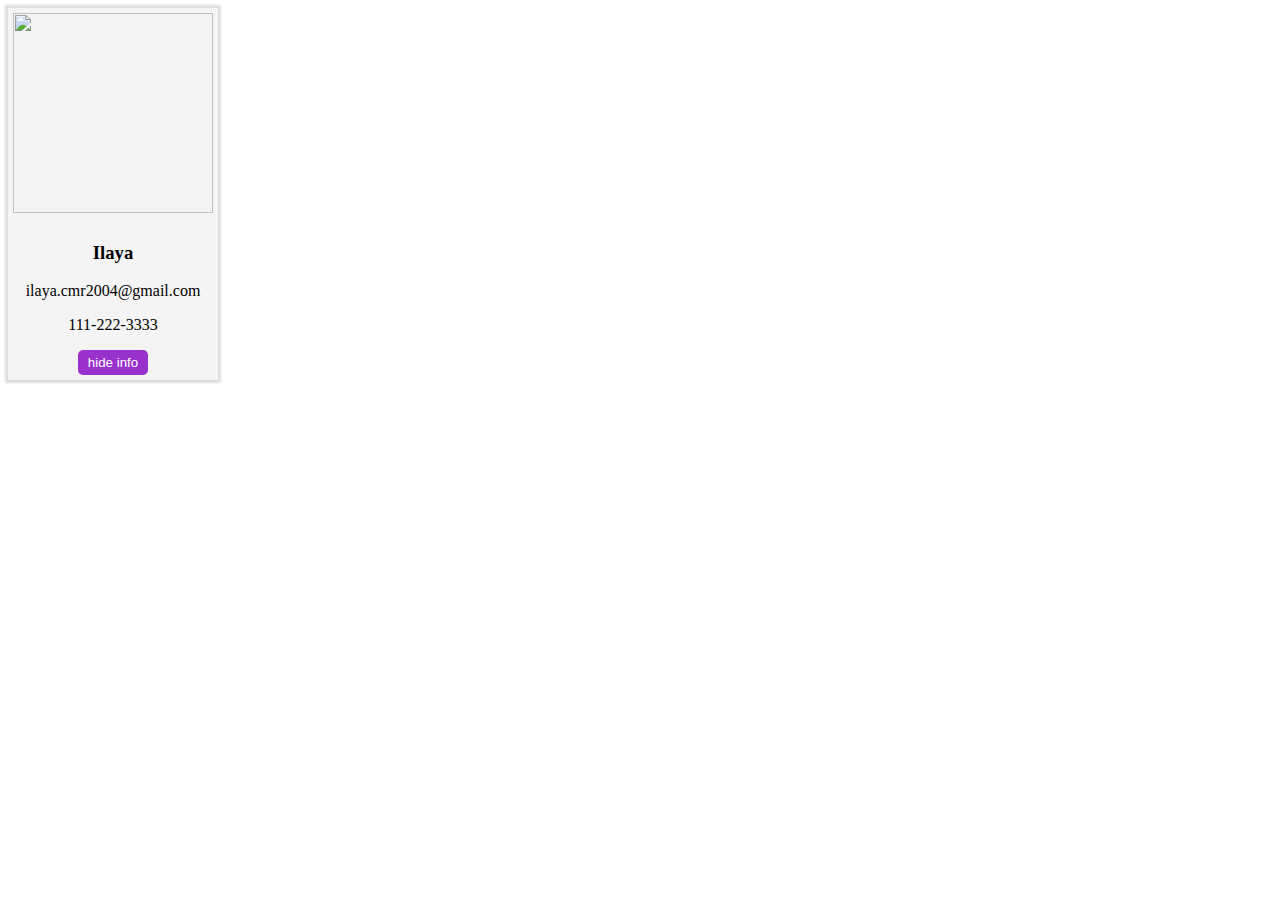
<file: custom elements/index.html>
<!DOCTYPE html>
<html lang="en">
<head>
    <meta charset="UTF-8">
    <meta http-equiv="X-UA-Compatible" content="IE=edge">
    <meta name="viewport" content="width=device-width, initial-scale=1.0">
    <title>custom elements</title>
 
</head>
<body>
    <user-card  name="Ilaya" image="https://randomuser.me/api/portraits/men/1.jpg">
        <div slot="email">ilaya.cmr2004@gmail.com</div>
        <div slot="phone">111-222-3333</div>
    </user-card>  
    
    <script src="index.js"></script>

</body>
</html>
</file>
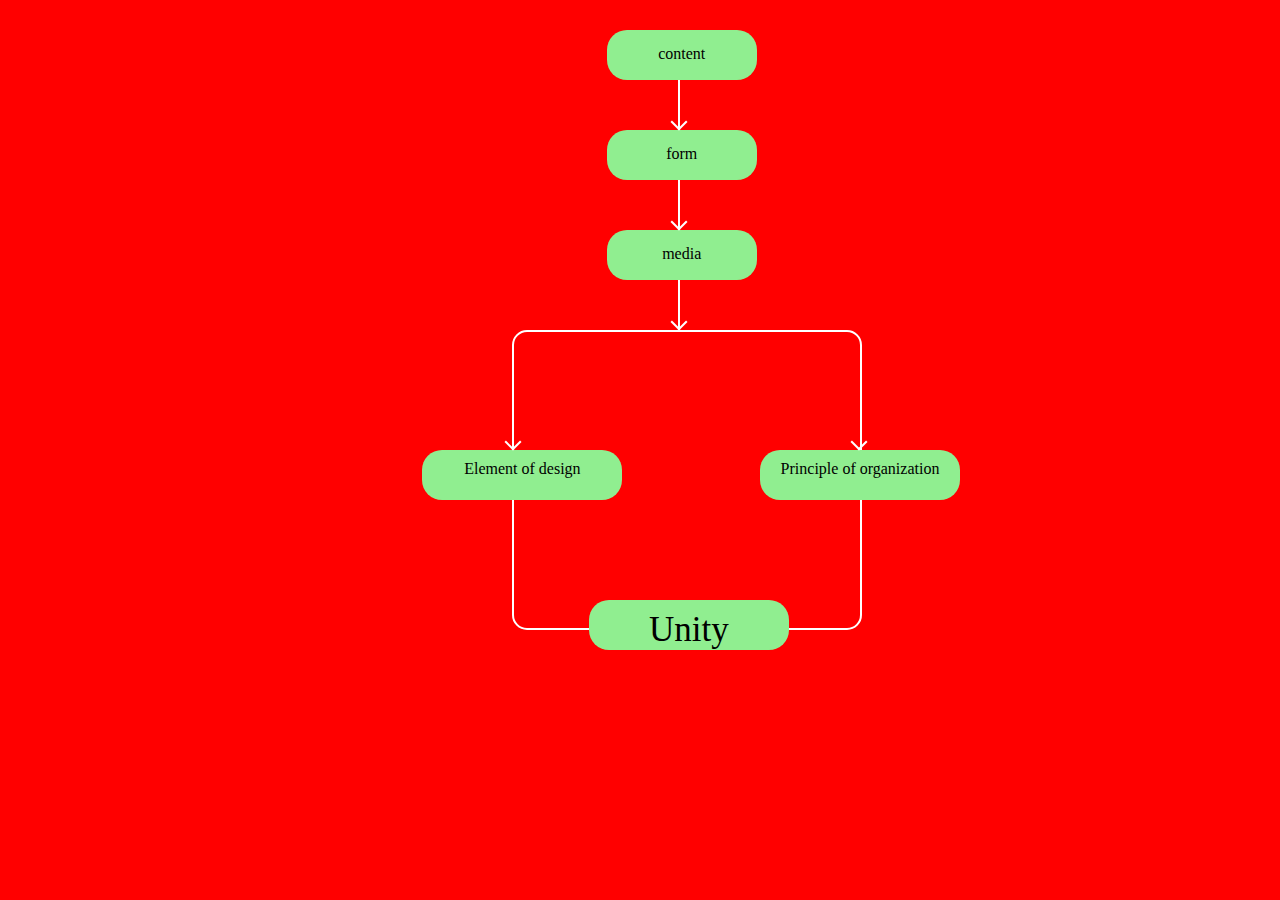
<file: arrowsbox.html>
<!DOCTYPE html>
<html>
<head>
	<title>arrows box</title>
	<link rel="stylesheet" type="text/css" href="arrowbox.css">
</head>
<body>
<div class="container"></div>
<div class="h1"></div>
<div class=" ss g1">content</div>
<div class=" ss g2">form</div>
<div class=" ss g3">media</div>
<div class=" rr w1">Element of design</div>
<div class=" rr w2">Principle of organization</div>
<div class=" rr w3">Unity</div>
<p><i class="down r1"></i></p>
<p><i class="down r2 "></i></p>
<p><i class="down r3"></i></p>
<p><i class="down r4"></i></p>
<p><i class="down r5"></i></p>
</body>
</html>
</file>
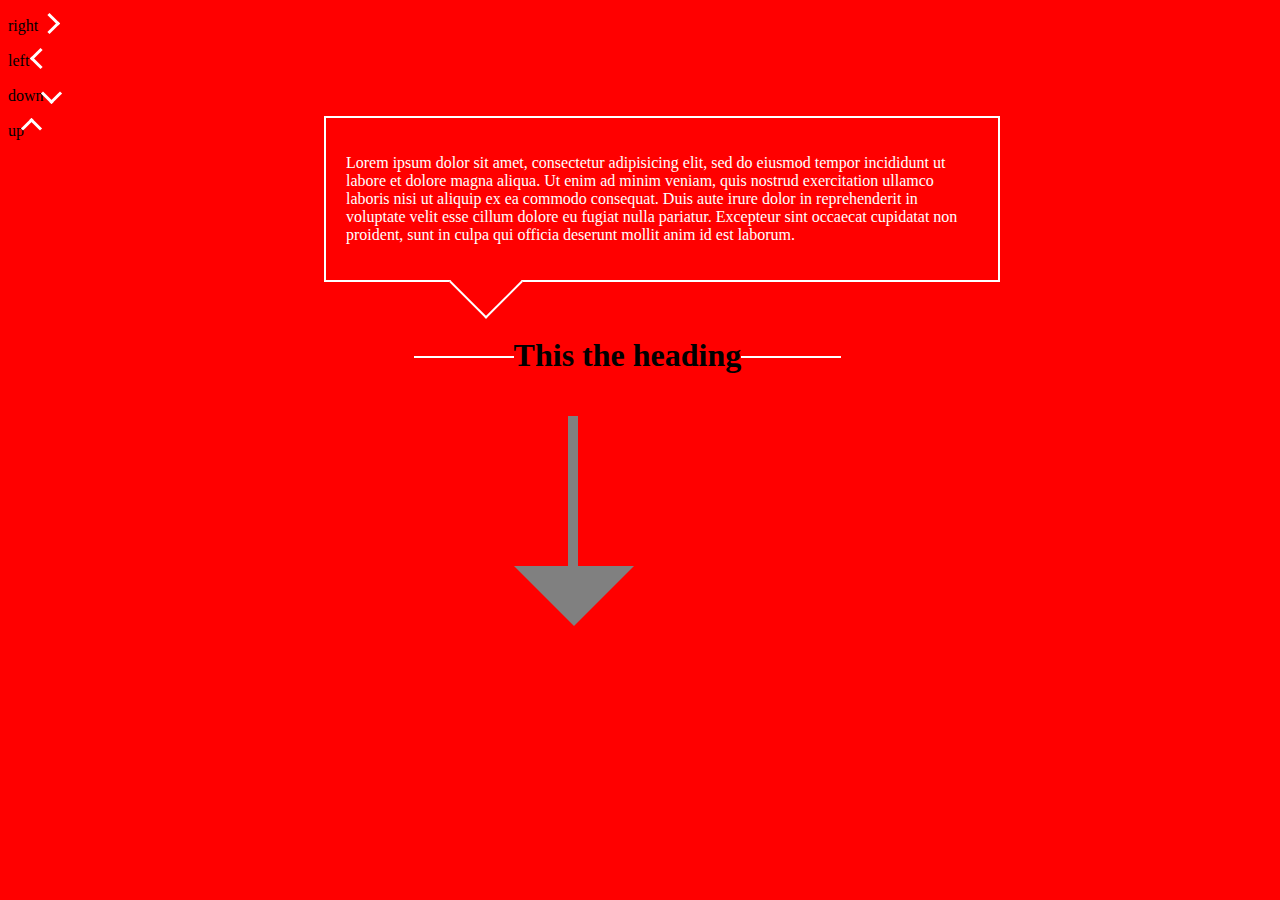
<file: boxarrow.html>
<!DOCTYPE html>
<html>
<head>
	<title>boxarrow</title>
	<link rel="stylesheet" type="text/css" href="boxarrow.css">
</head>
<body>
<div class="container">
	<p>Lorem ipsum dolor sit amet, consectetur adipisicing elit, sed do eiusmod
	tempor incididunt ut labore et dolore magna aliqua. Ut enim ad minim veniam,
	quis nostrud exercitation ullamco laboris nisi ut aliquip ex ea commodo
	consequat. Duis aute irure dolor in reprehenderit in voluptate velit esse
	cillum dolore eu fugiat nulla pariatur. Excepteur sint occaecat cupidatat non
	proident, sunt in culpa qui officia deserunt mollit anim id est laborum.</p>
</div>
<h1>This the heading</h1>
<p> right <i class="right"> </i></p>
<p> left <i class="left"></i></p>

<p> down<i class="bottom"></i></p>

<p> up<i class="top"></i></p>
<div class="g1"></div>
<div class="h1"></div>


</body>
</html>
</file>
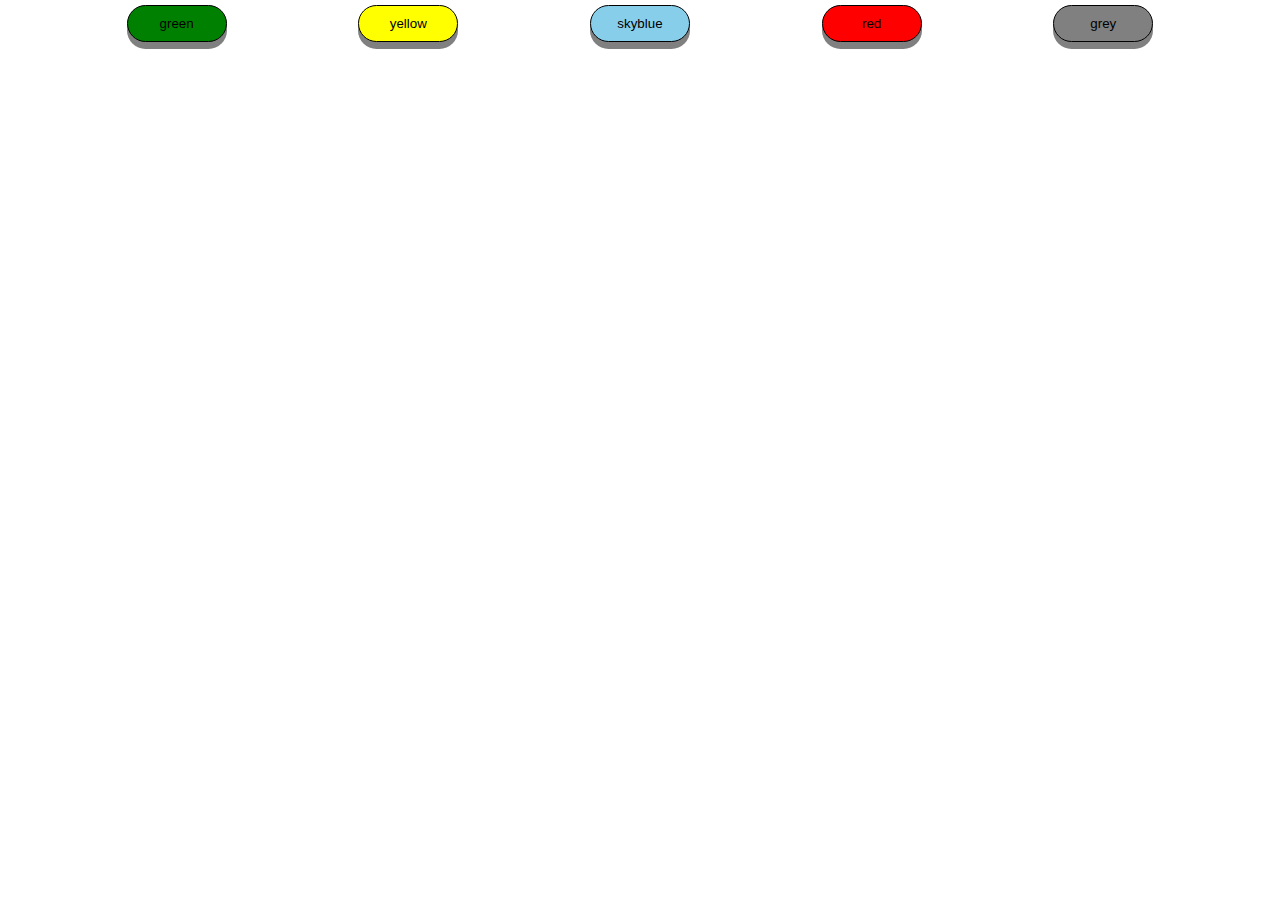
<file: button.html>
<!DOCTYPE html>
<html>
<head>
	<title>button</title>
	<link rel="stylesheet" type="text/css" href="button.css">
</head>
<body>
<button class="button h1" ><span>green</span></button>
<button class="button h2" ><span>yellow</span></button>
<button class="button h3" ><span>skyblue</span></button>
<button class="button h4" ><span>red</span></button>
<button class="button h5" ><span>grey</span></button>



</body>
</html>
</file>
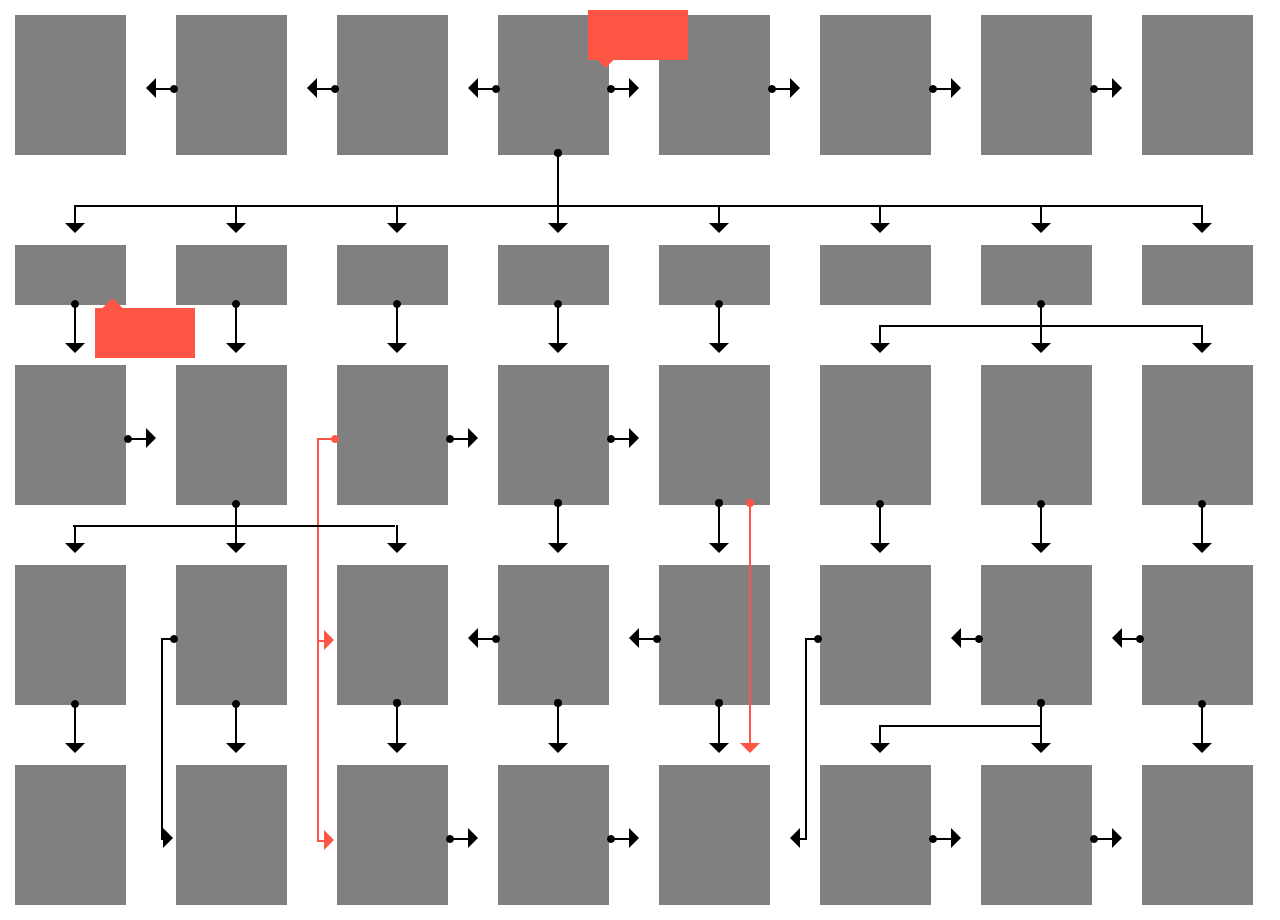
<file: flowchart.html>
<!DOCTYPE html>
<html>

<head>
	<title>flowchart</title>
	<link rel="stylesheet" type="text/css" href="flowchart.css">
</head>

<body>
	<div class="overall">

		<div class="main1">
			<div class="h1">
				<div class="n1"></div>
			</div>
			<div class="h2 h1">
				<div class="la"></div>
			</div>
			<div class="h3 h2 h1">
				<div class="la"></div>
			</div>
			<div class="h4 h2">
				<div class="j1"></div>
				<div class="o1"></div>
				<div class="la "></div>
				<div class="a"></div>
				<div class="inside">
					<div class="outsided">
					</div>
				</div>
			</div>
			<div class="h5 h4">
				<div class="ra"></div>
			</div>
			<div class="h6 h4 h5">
				<div class="ra"></div>
			</div>
			<div class="h7 h4 h5">
				<div class="ra"></div>
			</div>
			<div class="h8 h5">
				<div class="ra "></div>
			</div>
		</div>
		<div class="main2 main1">
			<div class="g1 g2">
				<div class=" k1"></div>
				<div class="m1"></div>
				<div class="zoho inside">
					<div class="bore outsided"></div>
				</div>
			</div>
			<div class="g2 g1">
				<div class=" k1"></div>
				<div class="m1"></div>
			</div>
			<div class="g3 g1 g2">
				<div class="k1"></div>
				<div class="m1"></div>

			</div>
			<div class="g4 g1 ">
				<div class=" k1"></div>
				<div class="m1"></div>
			</div>
			<div class="g5 g1 g2">
				<div class=" k1"></div>
				<div class="m1"></div>
			</div>
			<div class="g6 g2">
				<div class="m1"></div>
			</div>
			<div class="g7 g1 g2">
				<div class=" k1"></div>
				<div class="m1"></div>
			</div>
			<div class="g8 g2">
				<div class="m1"></div>
			</div>
		</div>
		<div class="main3 main1">
			<div class="f1 h4 ">
				<div class="m1"></div>
			</div>
			<div class="f2 h5 f8">
				<div class=" k1"></div>
				<div class="m1"></div>
				<div class="ra"></div>
			</div>
			<div class="f3 h4 ">
				<div class="m1"></div>
				<div class="f33"></div>
				<div class="y11"></div>
				<div class="y12 y11"></div>
			</div>
			<div class="f4 h4 h5">
				<div class="k1"></div>
				<div class="j1"></div>
				<div class="m1"></div>
				<div class="ra"></div>
			</div>
			<div class="f5 h5">
				<div class=" k1"></div>
				<div class="j1"></div>
				<div class="m1"></div>
				<div class="ra"></div>
				<div class="j1 f52 "></div>
			</div>


			<div class="f6 f8 g2 ">
				<div class=" k1"></div>
				<div class="m1"></div>

			</div>
			<div class="f7 f8 ">
				<div class=" k1"></div>
				<div class="m1"></div>
			</div>
			<div class="f8 g2 ">
				<div class=" k1"></div>
				<div class="m1"></div>
				<div class="i1"></div>
			</div>
		</div>
		<div class="main4 main1">
			<div class="t1 f8 g2">
				<div class="k1"></div>
				<div class="m1"></div>
				<div class="v1"></div>

			</div>
			<div class="t2 h2 f8">
				<div class="k1"></div>
				<div class="m1"></div>
				<div class="q1"></div>
				<div class="q2"></div>
			</div>
			<div class="t3 h1 g2">
				<div class="j1"></div>
				<div class="k1"></div>
				<div class="m1"></div>
				<div class="y31"></div>
				<div class="y32 ra"></div>
			</div>
			<div class="t4 h2 h1">
				<div class="j1"></div>
				<div class="k1"></div>
				<div class="m1"></div>
				<div class="la"></div>
			</div>
			<div class="t5 h2">
				<div class="j1"></div>
				<div class="k1"></div>
				<div class="m1"></div>
				<div class="la"></div>
				<div class="t51"></div>
			</div>
			<div class="t6 h2 h1">
				<div class="m1"></div>
				<div class="q1"></div>
				<div class="q2"></div>
			</div>
			<div class="t7 h2 h1">
				<div class="j1"></div>
				<div class="k1"></div>
				<div class="m1"></div>
				<div class="la"></div>
			</div>
			<div class="t8 h2 f8">
				<div class="k1"></div>
				<div class="m1"></div>
				<div class="la"></div>
			</div>
		</div>
		<div class="main5 main1">
			<div class="y1">
				<div class="m1"></div>
			</div>
			<div class="y2">
				<div class="m1"></div>
				<div class="ra1 ra"></div>
			</div>
			<div class="y3 h4">
				<div class="m1"></div>
				<div class="y31"></div>
				<div class="y32 ra"></div>
			</div>
			<div class="y4 h4 h5">
				<div class="m1"></div>
				<div class="ra"></div>
			</div>
			<div class="y5 h5">
				<div class="m1"></div>
				<div class="ra"></div>
				<div class="ymn m1"></div>
			</div>
			<div class="y6 h4 g2">
				<div class="m1"></div>
				<div class="a1"></div>
				<div class="la"></div>
				<div class="qq1 q2"></div>
			</div>
			<div class="y7 h4 h5">
				<div class="m1"></div>
				<div class="ra"></div>
			</div>
			<div class="y8 h5">
				<div class="m1"></div>
				<div class="ra"></div>
			</div>
		</div>
	</div>
</body>

</html>
</file>
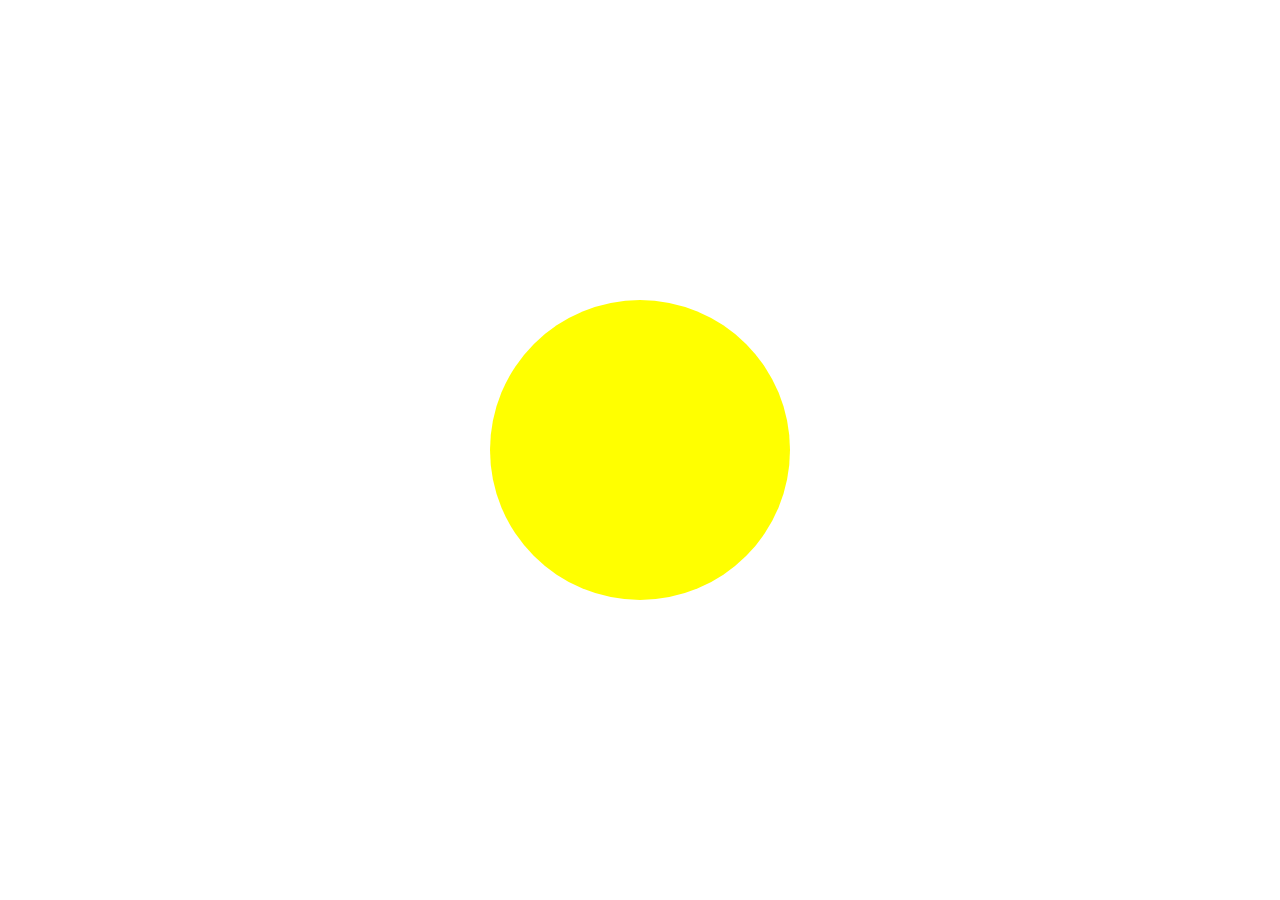
<file: events/clock.html>
<!DOCTYPE html>
<html lang="en">
<head>
    <meta charset="UTF-8">
    <meta http-equiv="X-UA-Compatible" content="IE=edge">
    <meta name="viewport" content="width=device-width, initial-scale=1.0">
    <link rel="stylesheet" href="clock.css">
    <script src="clock.js"></script>
    <title>Document</title>
</head>
<body onload="time()">
    <div class="circle"></div>
</body>
</html>
</file>
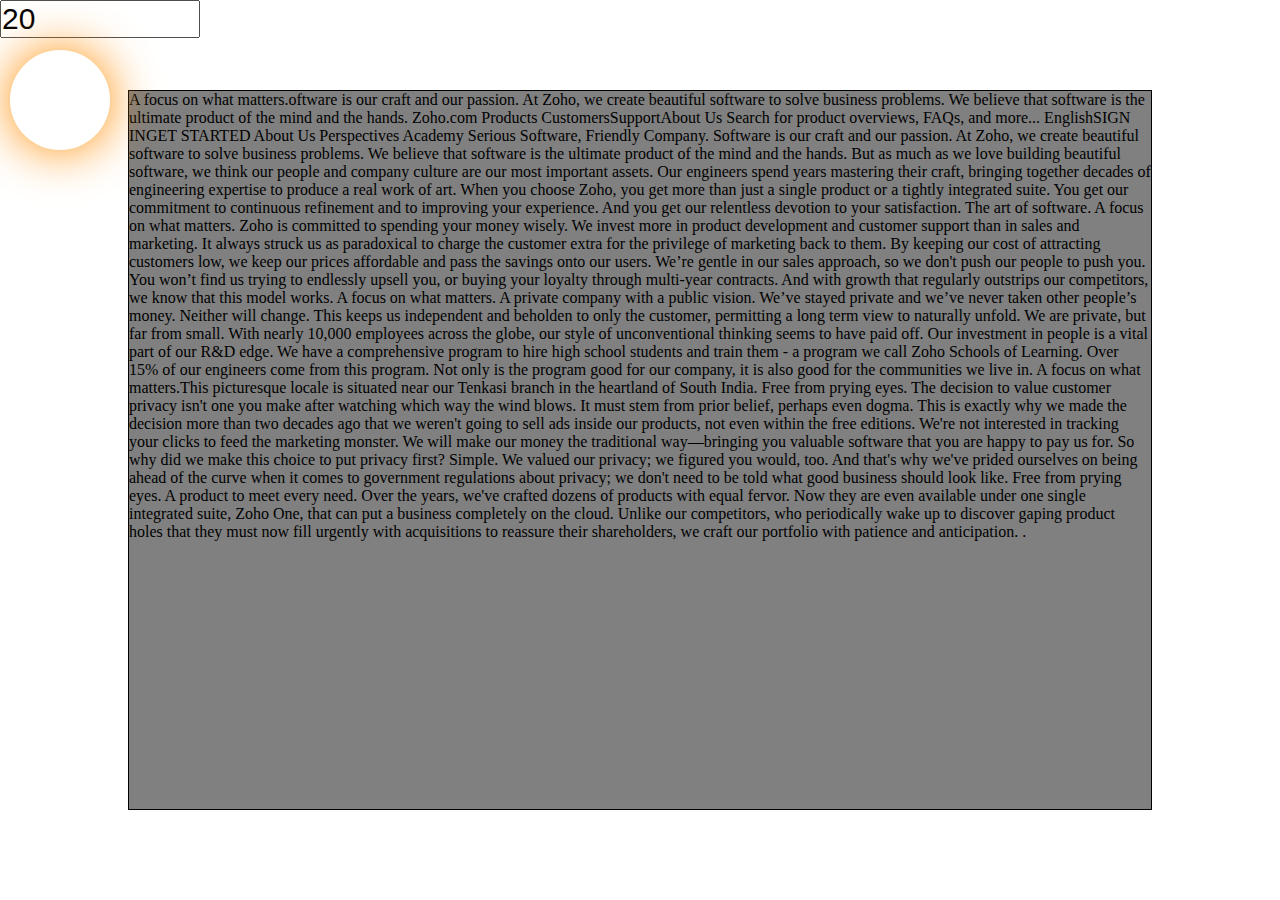
<file: events/highlight.html>
<!DOCTYPE html>
<html lang="en">

<head>
    <meta charset="UTF-8">
    <meta http-equiv="X-UA-Compatible" content="IE=edge">
    <meta name="viewport" content="width=device-width, initial-scale=1.0">
    <link rel="stylesheet" href="highlight.css">
    <script src="highlight.js"></script>
    <title>highlight</title>
</head>

<body>
    <input type="text" class="inputcolor" value="20">

    <div class="container" onmousemove="highlight(event)">
        A focus on what matters.oftware is our craft and our passion. At Zoho, we create beautiful software to solve
        business problems. We believe that software is the ultimate product of the mind and the hands.
        Zoho.com
        Products
        CustomersSupportAbout Us
        Search for product overviews, FAQs, and more...
        EnglishSIGN INGET STARTED
        About Us
        Perspectives
        Academy
        Serious Software, Friendly Company.
        Software is our craft and our passion. At Zoho, we create beautiful software to solve business problems. We
        believe that software is the ultimate product of the mind and the hands.

        But as much as we love building beautiful software, we think our people and company culture are our most
        important assets. Our engineers spend years mastering their craft, bringing together decades of engineering
        expertise to produce a real work of art. When you choose Zoho, you get more than just a single product or a
        tightly integrated suite. You get our commitment to continuous refinement and to improving your experience. And
        you get our relentless devotion to your satisfaction.

        The art of software.
        A focus on what matters.
        Zoho is committed to spending your money wisely. We invest more in product development and customer support than
        in sales and marketing. It always struck us as paradoxical to charge the customer extra for the privilege of
        marketing back to them. By keeping our cost of attracting customers low, we keep our prices affordable and pass
        the savings onto our users.

        We’re gentle in our sales approach, so we don't push our people to push you. You won’t find us trying to
        endlessly upsell you, or buying your loyalty through multi-year contracts. And with growth that regularly
        outstrips our competitors, we know that this model works.

        A focus on what matters.
        A private company with
        a public vision.
        We’ve stayed private and we’ve never taken other people’s money. Neither will change. This keeps us independent
        and beholden to only the customer, permitting a long term view to naturally unfold. We are private, but far from
        small. With nearly 10,000 employees across the globe, our style of unconventional thinking seems to have paid
        off.

        Our investment in people is a vital part of our R&D edge. We have a comprehensive program to hire high school
        students and train them - a program we call Zoho Schools of Learning. Over 15% of our engineers come from this
        program. Not only is the program good for our company, it is also good for the communities we live in.

        A focus on what matters.This picturesque locale is situated near our Tenkasi branch in the heartland of South
        India.
        Free from prying eyes.
        The decision to value customer privacy isn't one you make after watching which way the wind blows. It must stem
        from prior belief, perhaps even dogma. This is exactly why we made the decision more than two decades ago that
        we weren't going to sell ads inside our products, not even within the free editions. We're not interested in
        tracking your clicks to feed the marketing monster. We will make our money the traditional way—bringing you
        valuable software that you are happy to pay us for.

        So why did we make this choice to put privacy first? Simple. We valued our privacy; we figured you would, too.
        And that's why we've prided ourselves on being ahead of the curve when it comes to government regulations about
        privacy; we don't need to be told what good business should look like.

        Free from prying eyes.
        A product to meet
        every need.
        Over the years, we've crafted dozens of products with equal fervor. Now they are even available under one single
        integrated suite, Zoho One, that can put a business completely on the cloud. Unlike our competitors, who
        periodically wake up to discover gaping product holes that they must now fill urgently with acquisitions to
        reassure their shareholders, we craft our portfolio with patience and anticipation.

        .


    </div>
    <div class="circle"></div>
</body>

</html>
</file>
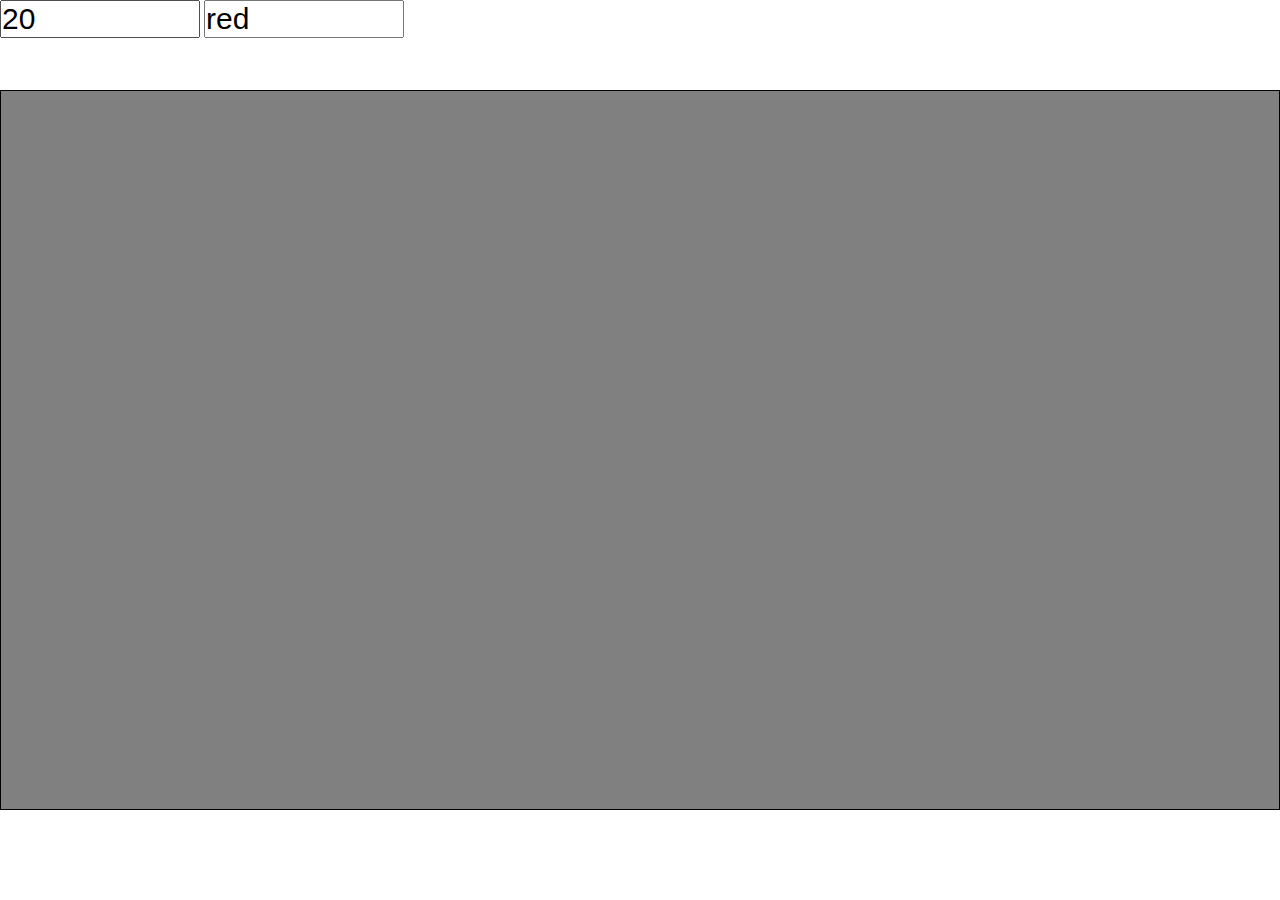
<file: events/marker.html>
<!DOCTYPE html>
<html lang="en">
<head>
    <meta charset="UTF-8">
    <meta http-equiv="X-UA-Compatible" content="IE=edge">
    <meta name="viewport" content="width=device-width, initial-scale=1.0">
    <link rel="stylesheet" href="marker.css">
    <script src="marker.js"></script>
    <title>Marker</title>
</head>
<body class="body">
    <input type="text" class="inputsize" value="20">
    <input type="text" class="inputcolor" value="red">
    <div class="container" onmousemove="creating(event)">
       
    </div>
    <div class="circle" id="m1001" ></div>
   
</html>
</file>
<file: arrowbox.css>
*{
	box-sizing: border-box;
	padding: 0;
	margin: 0;
}
body{
	position: relative;
	background-color: red;

}.container{

	position: absolute;
	width: 350px;
	height: 300px;
	top:330px;
	left: 40%;
  	border:2px solid white;
	border-radius: 15px;}
.h1{
	position: absolute;
	left: 53%;
	top:80px;
	width: 2px;
	height:250px;
	background-color: white;


}.ss{
	width: 150px;
	height: 50px;
	background-color: lightgreen;
	border-radius: 20px;
	text-align: center;padding-top: 15px;

}
.g1{

	position: absolute;
	top:30px;
	left: 47.4%;
}
.g2{

	position: absolute;
	top:130px;
	left: 47.4%;
}
.g3{

	position: absolute;
	top:230px;
	left: 47.4%;
}.rr{
	background-color: lightgreen;
	width: 200px;
	height:50px;
	border-radius: 20px;
	text-align: center;padding: 10px;

}.w1{

	 position:absolute;
	 top:450px;
	 left:33%;

}
.w2{
	position: absolute;
	top: 450px;
	right:25%;
}.w3{
	position: absolute;
	top:600px;
	left: 46%;
	font-size: 35px;
}
i{
	border: solid white;
	border-width:0 2px 2px 0;
	display: inline-block;
	padding: 5px;
	
}.down{
	
transform: rotate(45deg);}
.r1{
	position: absolute;
	top: 116px;
	left:52.6%;
}.r2{
	position: absolute;
	top: 216px;
	left: 52.6%;
}.r3{
	position: absolute;
	top: 316px;
	left: 52.6%;
}.r4{
	position:absolute;
	top: 436px;
	left: 39.6%;
}.r5{
	position: absolute;
	top: 436px;
	right:32.4%;
}
</file>
<file: boxarrow.css>
.container{
	border:2px solid white;
	padding: 20px;
	position: absolute;
    top: 100px;
    left: 25%;
    width: 50%;
    color:white;
    

}body{
	background-color: red;
	position: relative;
	

}.container::after{
	content: '	';
	position: absolute;
	top:85%;	
	bottom: 0;
	width: 50px;
	height: 50px;
	left: 20%;
	 border-left: 0;
	 border-right:2px solid white; 

	border-top: 0;
	border-bottom: 2px solid white;
	transform: rotate(45deg);
	background-color: red;

}h1{
	text-align: center;
	padding: 0px;
	position:absolute;
	top:300px;
	
	left:40%;
}
h1::before{
	content: '';
	position:absolute;
	
	top:50%;
	left:-100px;
	
	width:100px;
	height:2px;
	background-color: white;
	display:block;}
h1::after{
	content: '';
	position:absolute;
		
	top:50%;
	right:-100px;
	
	width:100px;
	height:2px;
	background-color: white;
	
}i{
	border: solid white;
	border-width: 0 3px 3px 0;
	padding:6px;
    display:inline-block;

}.right{
	transform: rotate(-45deg);
}
.left{
	transform: rotate(135deg);
}
.bottom{
	transform: rotate(45deg);
}
.top{
	transform: rotate(-135deg);
}
.h1{
	position: absolute;
	top: 550px;
	left: 40%;
	
	width:0px;
	height:0px;
	border-right:60px solid transparent ;
	border-left:60px solid transparent;
	/*border-bottom:60px solid blue;*/
	border-top:60px solid gray;
}
.g1{
	position: absolute;
	top:400px;
	left:44.3%;
	background-color: gray;
	height:150px;
	width: 10px;
}
</file>
<file: button.css>
*{
	box-sizing: border-box;
	padding: 0;
	margin: 0;
}
body{
	display: flex;
	justify-content: space-evenly;
}



button
{
	border-radius: 20px;
	padding:10px;
	text-align: center;
	border:1px solid ;
	float:left;
	margin:5px;
	width: 100px;
	transition: 0.5s;
	position: relative;	
	box-shadow: 0 7px grey;

}
.h1{
	background-color: green;

}
.h2{
	background-color: yellow;
	
}
.h3{
	background-color: skyblue;
	
}
.h4{
	background-color:red;
	

}
.h5{
	background-color: grey;
	
}
.h1:hover{
	background-color: white;
	border:1px solid green;
}
.h2:hover{
	background-color: white;
	border:1px solid yellow;
}
.h3:hover{
	background-color: white;
	border:1px solid skyblue;
}
.h4:hover{
	background-color: white;
	border:1px solid red;
}
.h5:hover{
	background-color: white;
	border:1px solid grey;
}
.button:hover:after{

	content:"\00bb";
	padding-right:30px;
	transition: 1s;
	position: absolute;
	left: 70px;


}.button:hover span{
	padding-right:20px;
	transition: 1s;
}
.button:active{
	transform:translateY(15px);
	/*transform:scale(2,2);*/

}
</file>
<file: flowchart.css>
*{
	box-sizing: border-box;
	margin: 0;
	padding: 0;
}

.overall{
	
	padding: 10px;
	width: fit-content;
}
.main1{
	display: grid;
	grid-template-columns:repeat(8,111px);
	column-gap: 50px;
	padding: 5px;
	max-width:100%;
	height: 150px;
	
}.main1>div{
   background-color: gray;
   position: relative;
}
.main2{
	align-items: end;
 }
.main2>div{
	height: 60px;
}
.main3{
	margin-top: 50px;
}
	
.main4{
	margin-top: 50px;
}
.main5{
	margin-top: 50px;

}.h2::before{
	content: '';
	border:1px solid black;
	width:6px;
	height: 6px;
	border-radius: 50%;
	position: absolute;
	top:70px;
	left:-6px;
	background-color: black;
}
.h4::after{
	content: '';
	border:1px solid black;
	width:6px;
	height: 6px;
	border-radius: 50%;
	position: absolute;
	top:70px;
	right:-6px;
	background-color: black;
}.h1::after{
	content: '';
	width:20px;
	height: 2px;
	position: absolute;
	top:73px;
	right:-45px;
	background-color: black;
}
.h5::before{
	content: '';
	width:20px;
	height: 2px;
	position: absolute;
	top:73px;
	left:-45px;
	background-color: black;}
.g1::after{
	content: '';
	border:1px solid black;
	width:6px;
	height: 6px;
	border-radius: 50%;
	position: absolute;
	top:55px;
	left:50%;
	background-color: black;
}
.g2::before{
	content: '';
    width: 2px;
    height: 20px;
    position: absolute;
    top: -40px;
    left: 53%;
    background-color: black;
}
.f8::after{
	content: '';
	border:1px solid black;
	width:6px;
	height: 6px;
	border-radius: 50%;
	position: absolute;
	bottom:-3px;
	left:50%;
	background-color: black;
}
.k1{
	width:2px;
	height: 40px;
	position: absolute;
	bottom: -39px;
	left:53%;
	background-color: black;}
.j1{
	width: 8px;
    height: 8px;
    border-radius: 50%;
    position: absolute;
    bottom: -2px;
    left: 50%;
    background-color: black;
}
.m1{
	width: 0px;
	height: 0px;
	border-top:10px solid black;
	/*border-bottom: 20px solid green;*/
	border-right:10px solid transparent;
    border-left:10px solid transparent;
    position: absolute;
    top: -22px;
    left: 45%;}
  .n1{
	position: absolute;
    width: 1129px;
    height: 2px;
    background-color: black;
    bottom: -52px;
    left: 59px;
}
  
  .o1{
	width: 2px;
    height: 67px;
    position: absolute;
    bottom: -68px;
    left: 59px;
    background-color: black;
} 
.i1{
	position: absolute;
    width: 323px;
    height: 2px;
    background-color: black;
    top: -40px;
    right: 50px;
}
.v1{
	position: absolute;
    width: 322px;
    height: 2px;
    background-color: black;
    top: -40px;
    left: 58px;
}
 .ra{
	width: 0px;
	height: 0px;
	border-top:10px solid transparent;
	border-bottom: 10px solid transparent;
	/*border-right:10px solid black;*/
    border-left:10px solid black;
    position: absolute;
    top: 63px;
    left: -30px;}
.la{
	width: 0px;
	height: 0px;
	border-top:10px solid transparent;
	border-bottom: 10px solid transparent;
	border-right:10px solid black;
    /*border-left:10px solid black;*/
    position: absolute;
    top: 63px;
    left: -30px;}
  .a1{
	  position: absolute;
  	width: 162px;
  	height: 2px;
  	background-color: black;
  	top: -40px;
  	left:60px;}
 .q1{
 	position:absolute;
 	width:2px;
 	height:200px;
    background-color: black;
    top:75px;
    left:-15px;
 }.q2{position:absolute;
 	width:15px;
 	height:2px;
    background-color: black;
    top:73px;
    left:-15px;

 } .qq1{
 	width:10px;
 	left:-23px;}
 .ra1{
	 border-left:10px solid black;
    position: absolute;
    top: 63px;
    left: -13px;}
 .f33{
	content: '';
	border:1px solid #f54;
	width:8px;
	height: 8px;
	border-radius: 50%;
	position: absolute;
	top:70px;
	left:-6px;
	background-color: #f54;}
.y11{position:absolute;
 	width:20px;
 	height:2px;
    background-color:#f54;
    top:73px;
    left:-20px;}
    .y12{
 	width:2px;
 	height:402px;
    top:75px;
  }.y31{
 	position:absolute;
 	width:10px;
 	height:2px;
    background-color: #f54;
    top:75px;
    left:-20px;}
 .y32{
    border-left:10px solid #f54;
    position: absolute;
    top: 65px;
    left: -13px;}
 .f52{
    	background-color: #f54;
    	left: 78%;
    	border-color:#f54;
    }
 .t51{position:absolute;
 	width:2px;
 	height:250px;
    background-color:#f54;
    top:-65px;
    left:81%;
}.ymn{
	left:73%;
	border-top:10px solid #f54;
}.inside{
	background-color: #f54;
	top:-5px;
	left:90px;
	width:100px;
	height: 50px;
	position: absolute;
	z-index: 1;
}.h5{
	z-index: 0;
}.outsided::before{
	position: absolute;
	bottom: -5px;
	left:10px;
	width:15px;
	height: 15px;
	transform: rotate(45deg);
	content: '';
	background-color:#f54;
}.bore{
	top:3px;
	position: absolute;
	
	 }
	.zoho{
		top:63px;
		left:80px;
		position: absolute;
	}
</file>
<file: events/clock.css>
*{
    box-sizing: border-box;
    padding: 0;
    margin: 0;
}
.circle{
    width: 300px;
    height: 300px;
    border-radius: 50%;
    background-color: yellow;
    position: absolute;
    display: flex;
    justify-content: center;
    align-items: center;
    font-size: 75px;
    top: 50%;
    left: 50%;   
    transform: translate(-50%,-50%);
}
</file>
<file: events/highlight.css>
*{
    box-sizing: border-box;
    padding: 0;
    margin: 0;
}
.container{
    border: 1px solid ;
    width: 80vw;
    height: 80vh;    
    background-color: gray;   
    position: absolute;
    top: 50%;
    left: 50%;
    transform: translate(-50%,-50%);
}
.inputcolor{
    width:200px;
    font-size: 30px;  
}
.circle{
    width:100px;
    height: 100px;
    border-radius: 50%;
    box-shadow: 0 0 50px darkorange;
    position: absolute;
    top: 100px;
    left: 60px;
    pointer-events: none;
    transform: translate(-50%,-50%);
}
</file>
<file: events/marker.css>
*{
    box-sizing: border-box;
    padding: 0;
    margin: 0;
}
.container{
    border: 1px solid ;
    width: 100vw;
    height: 80vh;    
    background-color: gray;
    position: absolute;
    top: 50%;
    left: 50%;
    transform: translate(-50%,-50%);
}
.inputsize{
    width:200px;
    font-size: 30px;   
}
.inputcolor{
    width:200px;
    font-size: 30px;  
}
.circle{
    width: 20px;
    height: 20px;
    border-radius: 50%;
    background-color: yellow;
    position: absolute;
    top: 0px;
    left: 0px;
    pointer-events: none;
    transform: translate(-50%,-50%);
}   
#m1001{
    display: none;
}
</file>
